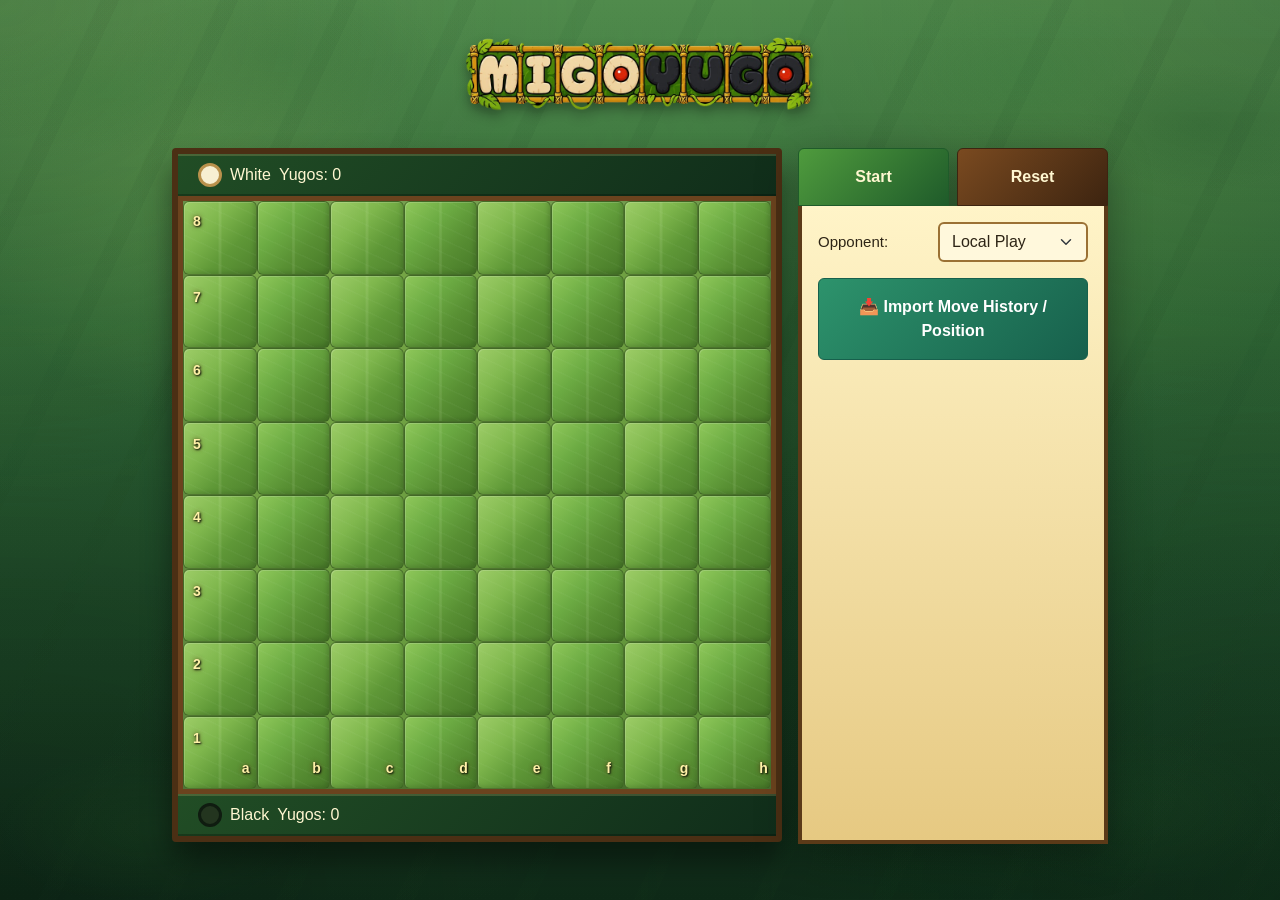
<file: index.html>
<!doctype html>
<html lang="id">
  <head>
    <meta charset="UTF-8" />
    <meta name="viewport" content="width=device-width, initial-scale=1.0" />
    <title>Migoyugo - Strategic Board Game</title>
    <link
      href="https://cdn.jsdelivr.net/npm/bootstrap@5.3.3/dist/css/bootstrap.min.css"
      rel="stylesheet"
    />
    <link rel="stylesheet" href="css/style.css" />
  </head>
  <body>
    <div class="halaman d-flex vw-100 vh-100">
      <!-- KONTEN UTAMA -->
      <main class="konten flex-grow-1 vh-100 p-3 overflow-hidden">
        <!-- LOGO BESAR -->
        <div class="logo-besar d-flex justify-content-center mb-3">
          <img src="assets/image.png" alt="Migoyugo" />
        </div>

        <div
          class="area-game d-flex justify-content-center align-items-start gap-3"
        >
          <!-- PAPAN GAME -->
          <section class="kotak-game flex-shrink-0 rounded-1 overflow-hidden">
            <div
              class="bar-pemain d-flex align-items-center justify-content-between px-3 text-white"
            >
              <div
                id="info-putih"
                class="d-flex align-items-center gap-2 rounded px-1"
              >
                <div class="bidak putih rounded-circle"></div>
                <span>White</span>
                <span>Yugos: 0</span>
              </div>
            </div>

            <div class="papan position-relative" id="papanGame">
              <!-- kotak-kotak papan 8x8 -->

              <!-- ANGKA OVERLAY -->
              <span class="angka angka-8">8</span>
              <span class="angka angka-7">7</span>
              <span class="angka angka-6">6</span>
              <span class="angka angka-5">5</span>
              <span class="angka angka-4">4</span>
              <span class="angka angka-3">3</span>
              <span class="angka angka-2">2</span>
              <span class="angka angka-1">1</span>

              <!-- HURUF OVERLAY -->
              <span class="huruf huruf-a">a</span>
              <span class="huruf huruf-b">b</span>
              <span class="huruf huruf-c">c</span>
              <span class="huruf huruf-d">d</span>
              <span class="huruf huruf-e">e</span>
              <span class="huruf huruf-f">f</span>
              <span class="huruf huruf-g">g</span>
              <span class="huruf huruf-h">h</span>
            </div>

            <div
              class="bar-pemain d-flex align-items-center justify-content-between px-3 text-white"
            >
              <div
                id="info-hitam"
                class="d-flex align-items-center gap-2 rounded px-1"
              >
                <div class="bidak hitam rounded-circle"></div>
                <span>Black</span>
                <span>Yugos: 0</span>
              </div>
            </div>
          </section>

          <!-- PANEL KANAN -->
          <aside class="panel flex-shrink-0">
            <div class="tombol-atas d-flex gap-2">
              <!-- nanti buat fungsi start game -->
              <button
                id="btnStart"
                class="btn btn-success w-50 py-3 fw-bold fs-6 rounded-top rounded-bottom-0"
                onclick="startGame()"
              >
                Start
              </button>

              <!-- nanti buat fungsi reset game -->
              <button
                class="btn btn-dark w-50 py-3 fw-bold fs-6 rounded-top rounded-bottom-0"
                onclick="resetPapan()"
              >
                Reset
              </button>
            </div>

            <div class="isi-panel bg-white border border-top-0 p-3">
              <div class="d-block" id="config-panel">
                <div class="form-baris mb-3">
                  <label for="pilihanMusuh">Opponent:</label>

                  <select
                    id="pilihanMusuh"
                    class="form-select"
                    onchange="toggleAISettings()"
                  >
                    <option>Local Play</option>
                    <option>Artificial Intelligence</option>
                  </select>
                </div>

                <div
                  class="form-baris mb-3"
                  id="panelFirstMove"
                  style="display: none"
                >
                  <label for="pilihanGiliran">First Move:</label>
                  <select id="pilihanGiliran" class="form-select">
                    <option value="user">User First (White)</option>
                    <option value="ai">AI First (White)</option>
                  </select>
                </div>

                <!-- AI SETTINGS: Alpha-Beta Pruning & Depth (hanya tampil jika AI dipilih) -->
                <div
                  id="aiSettingsPanel"
                  class="ai-settings-panel"
                  style="display: none"
                >
                  <div class="ai-settings-header">
                    <span>⚙️ AI Settings</span>
                  </div>

                  <div class="ai-setting-row">
                    <label>Alpha-Beta Pruning:</label>
                    <div class="timer-control d-flex align-items-center gap-2">
                      <span class="ai-label-off">Off</span>

                      <input type="checkbox" id="toggleAlphaBeta" checked />

                      <label for="toggleAlphaBeta" class="toggle toggle-ab">
                        <span></span>
                      </label>

                      <span class="ai-label-on">On</span>
                    </div>
                  </div>
                </div>

                <div class="d-block" id="config-panel">
                  <div>
                    <button
                      type="button"
                      class="btn btn-info text-white py-3 fw-bold rounded d-flex align-items-center justify-content-center"
                      style="background-color: #0fa7bb; border-color: #0fa7bb"
                      data-bs-toggle="modal"
                      data-bs-target="#importModal"
                    >
                      📥 Import Move History / Position
                    </button>
                  </div>
                </div>
              </div>
              <div class="d-none" id="history-panel">
                <div class="header-history d-flex justify-content-between">
                  <span class="fw-bold mb-2">Move History</span>
                </div>
                <div id="history-list" class="history-list mb-2">
                  <textarea
                    class="w-100 border border-secondary-subtle rounded p-2"
                    id="moveHistory"
                    readonly
                    rows="15"
                    style="
                      resize: none;
                      outline: none;
                      background-color: #fcfcfc;
                    "
                  ></textarea>
                </div>
                <div class="d-flex justify-content-center gap-4">
                  <button type="button" class="btn btn-primary" id="btnCopy">
                    Copy
                  </button>

                  <button type="button" class="btn btn-primary" id="btnUndo">
                    Undo
                  </button>
                </div>
              </div>
            </div>
          </aside>
        </div>
      </main>
    </div>

    <div class="alert-container">
      <div
        class="alert-copy position-fixed shadow rounded-3 d-flex align-items-center gap-2 p-3"
        id="alertCopy"
      >
        <div
          class="alert-icon rounded-circle d-flex align-items-center justify-content-center"
        ></div>
        <div class="alert-text d-flex flex-column gap-1">
          <strong id="alertJudul">Judul Alert</strong>
          <span id="alertPesan">Pesan Alert</span>
        </div>
      </div>
    </div>

    <script src="https://cdn.jsdelivr.net/npm/bootstrap@5.3.3/dist/js/bootstrap.bundle.min.js"></script>
    <script src="js/config.js"></script>
    <script src="js/constants.js"></script>

    <script src="js/ui.js"></script>
    <script src="js/logic.js"></script>

    <script src="js/ai/evaluate.js"></script>
    <script src="js/ai/minimax.js"></script>

    <script src="js/main.js"></script>

    <div
      class="modal fade"
      id="resignModal"
      tabindex="-1"
      aria-labelledby="resignModalLabel"
      aria-hidden="true"
    >
      <div class="modal-dialog modal-dialog-centered">
        <div class="modal-content text-center p-3 border-0">
          <div class="modal-body">
            <h2 class="fw-bold mb-4" id="resignModalLabel">
              ⚠️ Confirm Resignation
            </h2>

            <p class="fs-5 mb-4">Are you sure you want to resign this game?</p>
            <p class="fs-5 mb-4">Your opponent will be declared the winner.</p>

            <div class="d-flex justify-content-center gap-4">
              <button
                type="button"
                class="btn btn-danger fs-5 fw-bold"
                id="btnConfirmResign"
              >
                🏳️ Yes, Resign
              </button>

              <button
                type="button"
                class="btn btn-success fs-5 fw-bold"
                data-bs-dismiss="modal"
              >
                ⚔️ Continue Playing
              </button>
            </div>
          </div>
        </div>
      </div>
    </div>

    <div
      class="modal fade"
      id="gameOverModal"
      tabindex="-1"
      aria-labelledby="gameOverModalLabel"
      aria-hidden="true"
    >
      <div class="modal-dialog modal-dialog-centered">
        <div class="modal-content text-center p-3 border-0">
          <div class="modal-body">
            <h2 class="fw-bold" id="gameOverModalLabel">Game Over</h2>

            <p class="fs-5 mb-4">White/Black wins with an Igo!</p>

            <div class="d-flex justify-content-center gap-4">
              <button
                type="button"
                class="btn btn-success fs-5 fw-bold"
                id="btnReviewGame"
              >
                📋 Review Game
              </button>

              <button
                type="button"
                class="btn btn-dark fs-5 fw-bold"
                data-bs-dismiss="modal"
              >
                Close
              </button>
            </div>
          </div>
        </div>
      </div>
    </div>

    <div
      class="modal fade"
      id="importModal"
      tabindex="-1"
      aria-labelledby="importLabel"
      aria-hidden="true"
    >
      <div class="modal-dialog modal-dialog-centered modal-lg">
        <div class="modal-content text-center p-3 border-0">
          <div class="modal-body">
            <h2 class="fw-bold" id="importLabel">
              Import Move History or Position
            </h2>

            <p class="fs-5 mb-4 text-secondary">
              Paste either move history or a position string below. The system
              will automatically detect the format.
            </p>

            <div
              class="bg-light p-3 rounded-3 text-start mb-4 mx-3"
              style="font-size: 14px; font-family: monospace; color: #333"
            >
              <div class="text-center fw-bold mb-2">Move History Format:</div>
              <div class="ps-5 mb-3 text-center">
                1. a1 &nbsp;&nbsp;&nbsp;&nbsp; b2<br />
                2. c3 &nbsp;&nbsp;&nbsp;&nbsp; d4*<br />
                3. e5** &nbsp;&nbsp; b6
              </div>
              <div class="text-center fw-bold mb-1">
                Position String Format (from Test Lab):
              </div>
              <div class="text-center text-muted">
                WM:a1,b2;WY:c3;BM:d4;BY:e5;START:white
              </div>
            </div>

            <div class="px-3 mb-4">
              <textarea
                id="teksInputImport"
                class="form-control p-3 border rounded-3"
                rows="8"
                placeholder="Paste move history or position string here...&#10;&#10;Move history example:&#10;1. a1      b2&#10;2. c3      d4*&#10;3. e5** b6&#10;&#10;Position string example:&#10;WM:a1,b2;WY:c3;BM:d4;BY:e5;START:white"
                style="
                  resize: none;
                  font-family: monospace;
                  font-size: 14px;
                  background-color: #ffffff;
                "
              ></textarea>
            </div>

            <div class="d-flex justify-content-end gap-4">
              <button
                type="button"
                class="btn btn-dark fs-5 fw-bold"
                data-bs-dismiss="modal"
              >
                Cancel
              </button>

              <button
                type="button"
                class="btn btn-success fs-5 fw-bold"
                data-bs-dismiss="modal"
                id="btnImport"
              >
                Import
              </button>
            </div>
          </div>
        </div>
      </div>
    </div>
  </body>
</html>
</file>
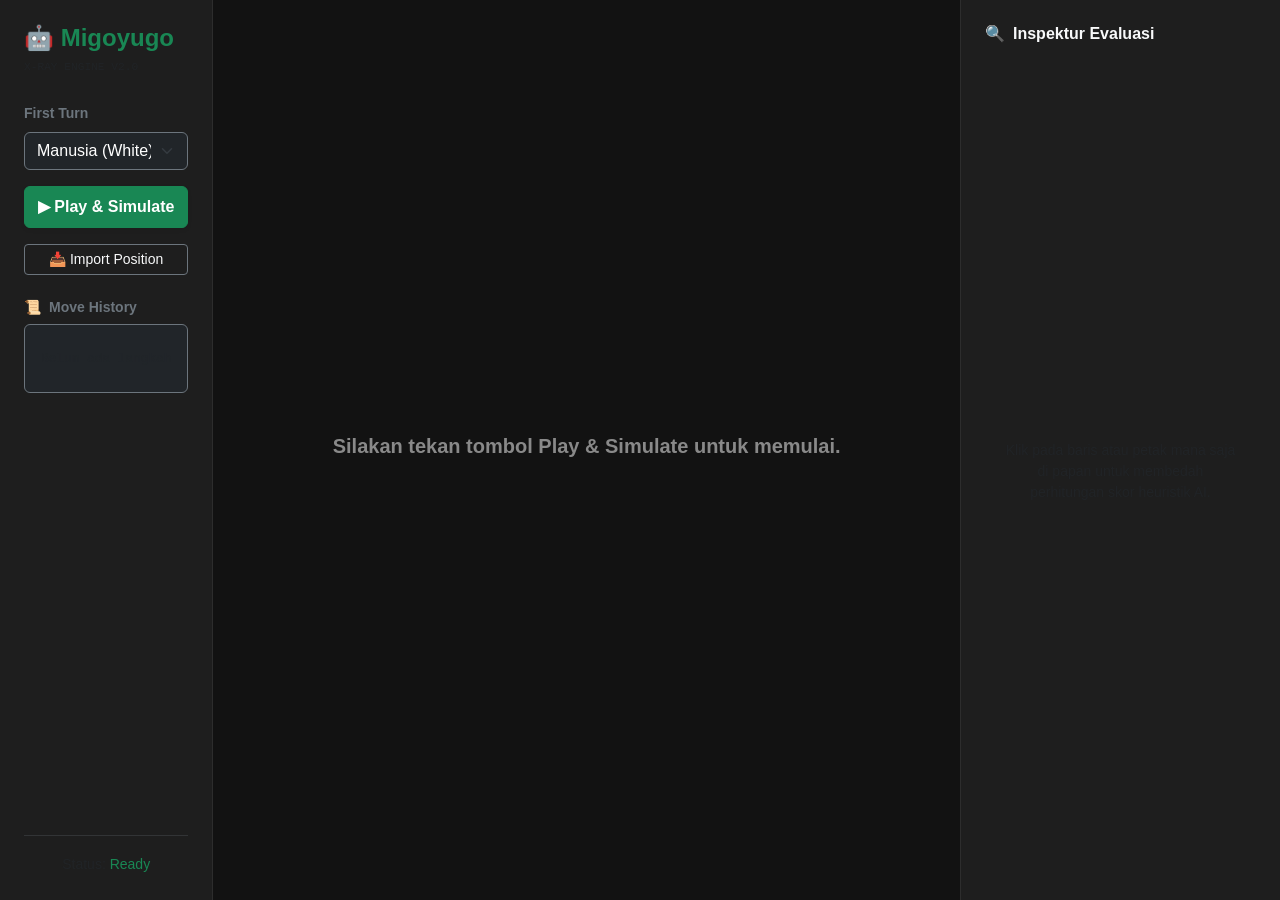
<file: visualisasi_board.html>
<!doctype html>
<html lang="id">
  <head>
    <meta charset="UTF-8" />
    <meta name="viewport" content="width=device-width, initial-scale=1.0" />
    <title>Migoyugo - AI X-Ray Vision (Bootstrap Mode)</title>
    <!-- Bootstrap 5 CSS -->
    <link
      href="https://cdn.jsdelivr.net/npm/bootstrap@5.3.3/dist/css/bootstrap.min.css"
      rel="stylesheet"
    />  
    <style>
      body {
        background-color: #121212;
        color: #e0e0e0;
        font-family: "Segoe UI", Tahoma, Geneva, Verdana, sans-serif;
        height: 100vh;
        overflow: hidden;
      }

      /* Custom Sidebar styling */
      .sidebar-panel {
        background-color: #1e1e1e;
        border-right: 1px solid #2d2d2d;
      }
      .inspector-panel {
        background-color: #1e1e1e;
        border-left: 1px solid #2d2d2d;
      }

      /* Board Styling */
      .board-container {
        display: flex;
        justify-content: center;
        align-items: center;
      }

      .board-grid {
        display: grid;
        grid-template-columns: repeat(8, minmax(0, 1fr));
        grid-template-rows: repeat(8, minmax(0, 1fr));
        gap: 3px;
        width: 520px;
        height: 520px;
        background-color: #2a2a2a;
        border: 6px solid #1a1a1a;
        border-radius: 8px;
        padding: 3px;
      }

      .cell {
        background-color: #404040;
        position: relative;
        cursor: pointer;
        display: flex;
        align-items: center;
        justify-content: center;
        transition:
          background-color 0.2s ease,
          transform 0.1s ease;
        border-radius: 4px;
        user-select: none;
      }

      .cell:hover {
        background-color: #4a4a4a;
        transform: scale(1.02);
      }

      .cell.cell-dark {
        background-color: #2f2f2f;
      }

      .cell.cell-dark:hover {
        background-color: #3a3a3a;
      }

      /* Game Piece Styling */
      .piece {
        width: 75%;
        height: 75%;
        border-radius: 50%;
        box-shadow: 0 4px 6px rgba(0, 0, 0, 0.4);
        z-index: 5;
        position: absolute;
        transition: all 0.3s ease;
      }

      .piece.white {
        background: radial-gradient(circle at 30% 30%, #ffffff, #cccccc);
        border: 1px solid #b5b5b5;
      }

      .piece.black {
        background: radial-gradient(circle at 30% 30%, #444444, #111111);
        border: 1px solid #000000;
      }

      .piece.yugo {
        border: 3px solid #ffc107 !important; /* Gold border for Yugo */
        box-shadow: 0 0 12px #ffc107;
      }

      /* Heatmap Overlay Score */
      .score-overlay {
        position: absolute;
        font-size: 0.75rem;
        font-weight: 700;
        z-index: 10;
        pointer-events: none;
        text-shadow: 1px 1px 3px rgba(0, 0, 0, 0.9);
      }

      .score-plus {
        color: #2ed573;
      }

      .score-minus {
        color: #ff4757;
      }

      .score-zero {
        color: #ffa502;
      }

      /* Neon active states */
      .active-neon-glow {
        box-shadow: 0 0 15px rgba(25, 135, 84, 0.4);
      }

      /* Highlight Kotak Pilihan AI (Langkah Terbaik) */
      .best-move-highlight {
        outline: 3px solid #2ed573;
        outline-offset: -3px;
        box-shadow: 
          inset 0 0 25px rgba(46, 213, 115, 0.5), 
          0 0 15px rgba(46, 213, 115, 0.8) !important;
        background-color: rgba(46, 213, 115, 0.2) !important;
        z-index: 15;
      }

      /* Tambahan untuk Sumbu Koordinat Papan */
      .board-axis-y {
        display: grid;
        grid-template-rows: repeat(8, minmax(0, 1fr));
        gap: 3px;
        padding: 3px 0;
        text-align: right;
        padding-right: 10px;
        color: #6c757d;
        font-weight: 700;
        font-family: monospace;
        font-size: 0.9rem;
      }
      .board-axis-x {
        display: grid;
        grid-template-columns: repeat(8, minmax(0, 1fr));
        gap: 3px;
        padding: 0 3px;
        text-align: center;
        padding-top: 8px;
        color: #6c757d;
        font-weight: 700;
        font-family: monospace;
        font-size: 0.9rem;
      }
    </style>
  </head>
  <body>
    <div class="container-fluid h-100">
      <div class="row h-100">
        <!-- KOLOM 1: Panel Kontrol (20% Lebar Layar) -->
        <div
          class="col-md-3 col-lg-2 sidebar-panel p-4 d-flex flex-column justify-content-between"
        >
          <div>
            <div class="mb-4">
              <h4 class="text-success fw-bold m-0">🤖 Migoyugo</h4>
              <small
                class="text-muted text-uppercase tracking-wider font-monospace"
                style="font-size: 0.7rem"
                >X-Ray Engine v2.0</small
              >
            </div>

            <div class="mb-3">
              <label
                for="firstTurn"
                class="form-label text-secondary small fw-semibold"
                >First Turn</label
              >
              <select
                id="firstTurn"
                class="form-select bg-dark text-white border-secondary small"
              >
                <option value="human">Manusia (White)</option>
                <option value="ai">AI (Black)</option>
              </select>
            </div>

            <button
              id="btnPlaySimulate"
              class="btn btn-success w-full fw-bold w-100 mb-3 py-2 shadow-sm"
            >
              ▶ Play & Simulate
            </button>

            <button
              id="btnImportPos"
              class="btn btn-outline-secondary btn-sm w-100 text-light border-secondary"
            >
              📥 Import Position
            </button>
          </div>

          <div class="text-center">
            <hr class="border-secondary" />
            <small class="text-muted block"
              >Status:
              <span class="text-success" id="engineStatus">Ready</span></small
            >
          </div>
        </div>

        <!-- KOLOM 2: Arena Visualisasi (55% Lebar Layar) -->
        <div
          class="col-md-6 col-lg-7 d-flex flex-column align-items-center justify-content-center position-relative"
        >
          <!-- Papan Game Container -->
          <div id="boardWrapper" class="board-container d-none mb-4">
            <div class="d-flex flex-column">
              <div class="d-flex">
                <div class="board-axis-y">
                  <div class="d-flex align-items-center">8</div>
                  <div class="d-flex align-items-center">7</div>
                  <div class="d-flex align-items-center">6</div>
                  <div class="d-flex align-items-center">5</div>
                  <div class="d-flex align-items-center">4</div>
                  <div class="d-flex align-items-center">3</div>
                  <div class="d-flex align-items-center">2</div>
                  <div class="d-flex align-items-center">1</div>
                </div>
                <div id="boardArena" class="board-grid shadow-lg">
                  </div>
              </div>
              <div class="d-flex">
                <div style="width: 20px;"></div> <div class="board-axis-x w-100">
                  <div>a</div><div>b</div><div>c</div><div>d</div><div>e</div><div>f</div><div>g</div><div>h</div>
                </div>
              </div>
            </div>
          </div>

          <!-- Status & Indikator Match -->
          <div class="text-center mt-2">
            <h5 id="turnIndicator" class="fw-semibold text-white-50 mb-3">
              Silakan tekan tombol <strong>Play & Simulate</strong> untuk
              memulai.
            </h5>

            <!-- Tombol Continue (Akan dimunculkan dinamis) -->
            <button
              id="btnContinue"
              class="btn btn-success btn-lg rounded-pill px-5 fw-bold d-none shadow-lg active-neon-glow transform transition"
            >
              Continue Game ➔
            </button>
          </div>
        </div>

        <!-- KOLOM 3: Inspektur Analitik (25% Lebar Layar) -->
        <div class="col-md-3 inspector-panel p-4 d-flex flex-column">
          <div class="border-b border-secondary pb-2 mb-3">
            <h6 class="fw-bold text-light m-0 d-flex align-items-center">
              <span class="me-2">🔍</span> Inspektur Evaluasi
            </h6>
          </div>

          <!-- Konten Detail Analisis -->
          <div id="inspectorPanel" class="flex-grow-1 overflow-auto d-none">
            <!-- BLOK A: Simulasi Masa Depan -->
            <div class="mb-4">
              <span
                class="text-muted uppercase fw-bold d-block mb-2 font-monospace"
                style="font-size: 0.75rem; tracking-wider: 1px"
                >JALUR ANTISIPASI (LOOKAHEAD)</span
              >
              <div class="p-3 bg-dark rounded border border-secondary">
                <ul
                  id="pvList"
                  class="list-unstyled m-0 space-y-2 font-monospace small"
                >
                  <!-- Injected dynamically via JS -->
                </ul>
              </div>
            </div>

            <!-- BLOK B: Bedah Poin -->
            <div>
              <span
                class="text-muted uppercase fw-bold d-block mb-2 font-monospace"
                style="font-size: 0.75rem; tracking-wider: 1px"
                >BEDAH POIN EVALUASI</span
              >
              <div class="p-3 bg-dark rounded border border-secondary">
                <div
                  class="d-flex justify-content-between align-items-center mb-3"
                >
                  <span class="small text-secondary">Skor Akhir:</span>
                  <h3 id="totalScoreInspect" class="fw-bold text-success m-0">
                    +0 pts
                  </h3>
                </div>
                <div
                  id="scoreDetails"
                  class="font-monospace small text-white-50 border-top border-secondary pt-2"
                >
                  <!-- Injected dynamically via JS -->
                </div>
                <div class="mt-3 pt-3 border-top border-secondary">
                  <span class="text-muted uppercase fw-bold d-block mb-2 font-monospace" style="font-size: 0.7rem; tracking-wider: 1px">PERFORMA PENCARIAN (DEPTH 4)</span>
                  <div class="d-flex justify-content-between small mb-1">
                    <span class="text-secondary">Waktu Komputasi:</span>
                    <span id="evalTime" class="text-info font-monospace fw-bold">0 ms</span>
                  </div>
                  <div class="d-flex justify-content-between small">
                    <span class="text-secondary">Node Dievaluasi:</span>
                    <span id="evalNodes" class="text-warning font-monospace fw-bold">0</span>
                  </div>
                </div>
              </div>
            </div>
          </div>

          <!-- Tampilan Placeholder Kosong -->
          <div
            id="inspectorEmpty"
            class="flex-grow-1 d-flex flex-column align-items-center justify-content-center text-center text-muted p-3"
          >
            <p class="small m-0">
              Klik pada baris atau petak mana saja di papan untuk membedah
              perhitungan skor heuristik AI.
            </p>
          </div>
        </div>
      </div>
    </div>

    <!-- Bootstrap 5 Bundle JS -->
    <script src="https://cdn.jsdelivr.net/npm/bootstrap@5.3.3/dist/js/bootstrap.bundle.min.js"></script>
    <!-- Game Scripts -->
    <script src="js/constants.js"></script>
    <script src="js/logic.js"></script> <script src="js/ai/evaluate.js"></script>
    <script src="js/ai/minimax.js"></script> <script src="js/ai/minimax_visual.js"></script>
  </body>
</html>
  </body>
</html>
</file>
<file: css/style.css>
/* TEMA UPDATE : JUGLE */

* {
  margin: 0;
  padding: 0;
}

html,
body {
  width: 100%;
  height: 100%;
  overflow: hidden;
}

body {
  background:
    radial-gradient(
      circle at 15% 20%,
      rgba(122, 186, 88, 0.28) 0%,
      transparent 18%
    ),
    radial-gradient(
      circle at 85% 18%,
      rgba(94, 160, 70, 0.24) 0%,
      transparent 20%
    ),
    radial-gradient(
      circle at 30% 75%,
      rgba(52, 112, 48, 0.22) 0%,
      transparent 22%
    ),
    radial-gradient(
      circle at 75% 70%,
      rgba(30, 86, 38, 0.22) 0%,
      transparent 24%
    ),
    linear-gradient(180deg, #4f8f4b 0%, #2f6a35 35%, #1e4d29 65%, #12321d 100%);
  background-attachment: fixed;
  background-size: cover;
  font-family: Arial, Helvetica, sans-serif;
  position: relative;
  overflow: hidden;
}

body::before {
  content: "";
  position: fixed;
  inset: 0;
  pointer-events: none;
  background:
    radial-gradient(ellipse at top left, rgba(0, 0, 0, 0.18), transparent 40%),
    radial-gradient(ellipse at top right, rgba(0, 0, 0, 0.16), transparent 42%),
    radial-gradient(
      ellipse at bottom left,
      rgba(0, 0, 0, 0.22),
      transparent 45%
    ),
    radial-gradient(
      ellipse at bottom right,
      rgba(0, 0, 0, 0.2),
      transparent 45%
    ),
    repeating-linear-gradient(
      115deg,
      transparent 0px,
      transparent 90px,
      rgba(24, 68, 30, 0.08) 92px,
      rgba(24, 68, 30, 0.08) 108px
    );
  z-index: -2;
}

body::after {
  content: "";
  position: fixed;
  inset: 0;
  pointer-events: none;
  background:
    radial-gradient(
      ellipse 180px 90px at 8% 10%,
      rgba(45, 110, 50, 0.28) 0%,
      transparent 70%
    ),
    radial-gradient(
      ellipse 220px 110px at 22% 6%,
      rgba(38, 94, 44, 0.24) 0%,
      transparent 72%
    ),
    radial-gradient(
      ellipse 200px 100px at 80% 8%,
      rgba(51, 120, 58, 0.25) 0%,
      transparent 72%
    ),
    radial-gradient(
      ellipse 180px 90px at 94% 14%,
      rgba(30, 84, 38, 0.26) 0%,
      transparent 70%
    ),
    radial-gradient(
      ellipse 220px 110px at 12% 92%,
      rgba(35, 88, 42, 0.22) 0%,
      transparent 72%
    ),
    radial-gradient(
      ellipse 220px 110px at 88% 90%,
      rgba(33, 82, 40, 0.22) 0%,
      transparent 72%
    );
  z-index: -1;
}

/* ========================= */
/* ===== LAYOUT UTAMA ===== */
/* ========================= */

.konten {
  background:
    linear-gradient(rgba(255, 255, 255, 0.03), rgba(0, 0, 0, 0.08)),
    radial-gradient(
      circle at top left,
      rgba(138, 191, 94, 0.12),
      transparent 32%
    ),
    radial-gradient(
      circle at bottom right,
      rgba(24, 82, 41, 0.16),
      transparent 35%
    );
}

.logo-besar img {
  width: calc(50vh - 100px);
  height: auto;
  filter: drop-shadow(0 6px 6px rgba(0, 0, 0, 0.35));
}

.area-game {
  height: calc(100vh - 94px);
}

/* ========================= */
/* ===== PAPAN GAME ===== */
/* ========================= */

.kotak-game {
  width: calc(90vh - 200px);
  border: 6px solid #4b2f14;
  border-radius: 10px;
  background: linear-gradient(145deg, #7a4e23 0%, #5b3a18 45%, #3f240f 100%);
  cursor: pointer;
  box-shadow:
    0 18px 30px rgba(0, 0, 0, 0.45),
    inset 2px 2px 0 rgba(255, 224, 160, 0.3),
    inset -4px -4px 8px rgba(0, 0, 0, 0.25);
}

.bar-pemain {
  height: 42px;
  background: linear-gradient(135deg, #214d25, #102d1a);
  border-top: 2px solid rgba(255, 224, 145, 0.18);
  border-bottom: 2px solid rgba(0, 0, 0, 0.25);
  color: #fff7d1 !important;
}

.bidak {
  width: 24px;
  height: 24px;
}

.putih,
.bidak.putih {
  background: #f7efd2;
  border: 3px solid #b9914c;
}

.hitam,
.bidak.hitam {
  background: #23351f;
  border: 3px solid #0f1c10;
}

.waktu,
.waktu-putih,
.waktu-hitam {
  font-size: 20px;
  letter-spacing: 1px;
  color: #ffe08a;
  text-shadow: 1px 2px 2px rgba(0, 0, 0, 0.45);
}

/* ========================= */
/* ===== GRID PAPAN ===== */
/* ========================= */

.papan {
  width: 100%;
  aspect-ratio: 1 / 1;
  display: grid;
  grid-template-columns: repeat(8, 1fr);
  grid-template-rows: repeat(8, 1fr);
  position: relative;
  background: linear-gradient(145deg, #7cab49, #5b8f37);
  border: 5px solid #6b431e;
  box-shadow:
    inset 0 8px 16px rgba(255, 255, 255, 0.12),
    inset 0 -12px 20px rgba(0, 0, 0, 0.22),
    inset 0 0 24px rgba(32, 68, 28, 0.35);
}

.kotak {
  position: relative;
  z-index: 1;
  display: flex;
  align-items: center;
  justify-content: center;
  border: 1px solid rgba(56, 90, 33, 0.75);

  background: linear-gradient(
    135deg,
    #9dcd67 0%,
    #7fb74d 35%,
    #5f9837 65%,
    #4e812d 100%
  );

  box-shadow:
    inset 1px 1px 0 rgba(255, 255, 255, 0.16),
    inset -2px -2px 4px rgba(0, 0, 0, 0.12);

  transition: all 0.18s ease;
  overflow: hidden;
  border-radius: 6px;
}

.kotak:nth-child(even) {
  background: linear-gradient(
    135deg,
    #8fc85a 0%,
    #6cab43 35%,
    #588f33 65%,
    #477928 100%
  );
}

.kotak::after {
  content: "";
  position: absolute;
  inset: 0;
  pointer-events: none;
  opacity: 0.3;
  background:
    linear-gradient(
      90deg,
      transparent 0%,
      transparent 47%,
      rgba(235, 255, 210, 0.32) 49%,
      rgba(235, 255, 210, 0.32) 51%,
      transparent 53%,
      transparent 100%
    ),
    repeating-linear-gradient(
      25deg,
      transparent 0px,
      transparent 10px,
      rgba(230, 255, 220, 0.12) 11px,
      rgba(230, 255, 220, 0.12) 12px
    );
}

.kotak:hover {
  transform: translateY(-1px);
  background: linear-gradient(
    135deg,
    #b4df79 0%,
    #8dc457 35%,
    #6ca340 65%,
    #588b31 100%
  );

  box-shadow:
    inset 1px 1px 0 rgba(255, 255, 255, 0.2),
    inset -2px -2px 5px rgba(0, 0, 0, 0.14),
    0 4px 8px rgba(0, 0, 0, 0.12);
}

.kotak.last-move {
  background: radial-gradient(
    circle at center,
    rgba(255, 238, 130, 0.95),
    rgba(118, 171, 61, 0.95)
  ) !important;
  box-shadow:
    inset 0 0 16px rgba(255, 248, 180, 0.9),
    0 0 10px rgba(255, 220, 80, 0.45);
}

.kotak.igo-winner {
  outline: 4px solid #ffd93d !important;
  outline-offset: -4px;
  box-shadow:
    inset 0 0 18px rgba(255, 217, 61, 0.9),
    0 0 12px rgba(255, 217, 61, 0.8);
  z-index: 10;
}

.kotak.illegal-move {
  background: #d63434 !important;
  box-shadow:
    inset 0 0 18px rgba(80, 0, 0, 0.5),
    0 0 10px rgba(214, 52, 52, 0.35);
}

/* ========================= */
/* ===== BIDAK MIGO ===== */
/* ========================= */

.migo {
  width: 76%;
  height: 76%;
  border-radius: 50%;
  position: relative;
  z-index: 5;
  display: flex;
  align-items: center;
  justify-content: center;
  transition: all 0.18s ease;
  box-shadow:
    0 8px 10px rgba(0, 0, 0, 0.38),
    inset 0 2px 4px rgba(255, 255, 255, 0.18),
    inset 0 -6px 8px rgba(0, 0, 0, 0.18);
}

.migo::before {
  content: "";
  position: absolute;
  top: 18%;
  left: 20%;
  width: 34%;
  height: 22%;
  border-radius: 50%;
  background: rgba(255, 255, 255, 0.22);
  filter: blur(1px);
}

.migo::after {
  content: "";
  position: absolute;
  bottom: -6%;
  left: 18%;
  width: 64%;
  height: 18%;
  border-radius: 50%;
  background: rgba(0, 0, 0, 0.18);
  filter: blur(3px);
  z-index: -1;
}

.migo:hover {
  transform: translateY(-3px) scale(1.04);
  box-shadow:
    0 12px 14px rgba(0, 0, 0, 0.42),
    inset 0 2px 5px rgba(255, 255, 255, 0.2),
    inset 0 -6px 10px rgba(0, 0, 0, 0.2);
}

/* Bidak putih seperti batu terang */
.migo-putih {
  border: 3px solid #a98a54;
  background: radial-gradient(
    circle at 30% 28%,
    #fffdf4 0%,
    #f2e6c7 35%,
    #d5bd8f 70%,
    #b79660 100%
  );
}

/* Bidak hitam seperti batu jungle gelap */
.migo-hitam {
  border: 3px solid #141914;
  background: radial-gradient(
    circle at 30% 28%,
    #66745d 0%,
    #384434 32%,
    #1d241c 68%,
    #090c09 100%
  );
}

/* ========================= */
/* ===== SIMBOL YUGO ===== */
/* ========================= */

.yugo {
  position: absolute;
  top: 50%;
  left: 50%;
  z-index: 8;
  transform: translate(-50%, -50%);
  transition: all 0.3s ease;
}

.yugo-putih,
.yugo-hitam {
  background-color: #ff4b2f;
  box-shadow: 0 0 6px rgba(255, 75, 47, 0.8);
}

.yugo-dot {
  width: 12px;
  height: 12px;
  border-radius: 50%;
}

.yugo-oval {
  width: 20px;
  height: 10px;
  border-radius: 50%;
}

.yugo-triangle {
  width: 16px;
  height: 16px;
  clip-path: polygon(50% 0%, 0% 100%, 100% 100%);
  border-radius: 0%;
}

.yugo-square {
  width: 14px;
  height: 14px;
  border-radius: 0%;
}

/* ========================= */
/* ===== ANGKA & HURUF ===== */
/* ========================= */

.angka,
.huruf {
  position: absolute;
  z-index: 20;
  pointer-events: none;
  color: #fff1a8;
  font-size: 14px;
  font-weight: bold;
  padding-right: 0;
  text-shadow:
    1px 1px 2px rgba(0, 0, 0, 0.9),
    0 0 5px rgba(86, 55, 18, 0.9);
}

/* angka kiri */
.angka {
  left: 10px;
}

.angka-8 {
  top: 10px;
}

.angka-7 {
  top: 14.5%;
}

.angka-6 {
  top: 27%;
}

.angka-5 {
  top: 39.5%;
}

.angka-4 {
  top: 52%;
}

.angka-3 {
  top: 64.5%;
}

.angka-2 {
  top: 77%;
}

.angka-1 {
  top: 89.5%;
}

/* huruf bawah */
.huruf {
  bottom: 10px;
}

.huruf-a {
  left: 10%;
}

.huruf-b {
  left: 22%;
}

.huruf-c {
  left: 34.5%;
}

.huruf-d {
  left: 47%;
}

.huruf-e {
  left: 59.5%;
}

.huruf-f {
  left: 72%;
}

.huruf-g {
  left: 84.5%;
}

.huruf-h {
  left: 98%;
}

/* ========================= */
/* ===== PANEL KANAN ===== */
/* ========================= */

.panel {
  width: 310px;
  height: calc(90vh - 120px);
  filter: drop-shadow(0 10px 20px rgba(0, 0, 0, 0.35));
}

.isi-panel {
  height: calc(100% - 52px);
  background: linear-gradient(180deg, #fff4c8, #e6c982) !important;
  border-color: #5b3a18 !important;
  border-width: 4px !important;
  color: #2d2415;
}

.form-baris {
  display: grid;
  grid-template-columns: 120px 1fr;
  align-items: center;
  font-size: 15px;
}

/* ========================= */
/* ===== BUTTON ===== */
/* ========================= */

.tombol-atas .btn-success {
  background: linear-gradient(135deg, #4f9b3d, #1f5b2a);
  border-color: #1f5b2a;
  color: #fff7d1;
}

.tombol-atas .btn-success:hover {
  background: linear-gradient(135deg, #5cad46, #276b31);
  border-color: #276b31;
}

.tombol-atas .btn-dark {
  background: linear-gradient(135deg, #7a4a20, #3d2410);
  border-color: #3d2410;
  color: #fff7d1;
}

.tombol-atas .btn-dark:hover {
  background: linear-gradient(135deg, #8c5829, #4d2c12);
  border-color: #4d2c12;
}

.btn-primary {
  background: #2f7d32;
  border-color: #2f7d32;
}

.btn-primary:hover {
  background: #246426;
  border-color: #246426;
}

.btn-info,
.import {
  background: linear-gradient(135deg, #2d936c, #17604c) !important;
  border-color: #17604c !important;
  color: white !important;
}

.btn-info:hover,
.import:hover {
  background: linear-gradient(135deg, #36a87d, #1d7159) !important;
  border-color: #1d7159 !important;
}

.import {
  width: 100%;
  padding: 14px 8px;
  border: none;
  border-radius: 5px;
  font-weight: bold;
}

/* ========================= */
/* ===== FORM & INPUT ===== */
/* ========================= */

.form-select,
textarea,
.form-control {
  background-color: #fff8dc !important;
  border: 2px solid #9b7134 !important;
  color: #2d2415 !important;
}

.form-select:focus,
textarea:focus,
.form-control:focus {
  border-color: #3f8d37 !important;
  box-shadow: 0 0 0 0.2rem rgba(63, 141, 55, 0.25) !important;
}

textarea {
  resize: none;
}

/* ========================= */
/* ===== TIMER TOGGLE ===== */
/* ========================= */

#cekTimer {
  display: none;
}

.toggle {
  width: 44px;
  height: 23px;
  background: #44b84a;
  border-radius: 20px;
  padding: 3px;
  cursor: pointer;
  transition: 0.25s;
}

.toggle span {
  display: block;
  width: 17px;
  height: 17px;
  background: white;
  border-radius: 50%;
  transform: translateX(21px);
  transition: 0.25s;
}

#cekTimer:not(:checked) + .toggle {
  background: #c84b31;
}

#cekTimer:not(:checked) + .toggle span {
  transform: translateX(0);
}

.timer-setting {
  display: grid;
  grid-template-columns: 1fr 1fr;
  gap: 12px;
  margin-bottom: 18px;
}

/* ===== AI SETTINGS PANEL ===== */
.ai-settings-panel {
  background: #fcf6f0;
  border: 2px solid #e8e0d0;
  border-radius: 8px;
  padding: 10px 12px;
  margin-bottom: 14px;
  animation: slideDown 0.3s ease;
}

@keyframes slideDown {
  from {
    opacity: 0;
    transform: translateY(-10px);
  }
  to {
    opacity: 1;
    transform: translateY(0);
  }
}

.ai-settings-header {
  font-size: 13px;
  font-weight: 700;
  color: #26384b;
  margin-bottom: 10px;
  padding-bottom: 6px;
  border-bottom: 1px solid #d0dce8;
}

.ai-setting-row {
  display: grid;
  grid-template-columns: 120px 1fr;
  align-items: center;
  font-size: 13px;
  margin-bottom: 8px;
}

.ai-setting-row:last-child {
  margin-bottom: 0;
}

.ai-setting-row label {
  font-weight: 500;
  color: #3a4f63;
}

.ai-label-off,
.ai-label-on {
  font-size: 12px;
  font-weight: 600;
  color: #607080;
}

/* Alpha-Beta toggle — reuse .toggle pattern */
#toggleAlphaBeta {
  display: none;
}

.toggle-ab {
  width: 44px;
  height: 23px;
  background: #28e761;
  border-radius: 20px;
  padding: 3px;
  cursor: pointer;
  transition: 0.25s;
}

.toggle-ab span {
  display: block;
  width: 17px;
  height: 17px;
  background: white;
  border-radius: 50%;
  transform: translateX(21px);
  transition: 0.25s;
}

#toggleAlphaBeta:not(:checked) + .toggle-ab {
  background: #ff4b4b;
}

#toggleAlphaBeta:not(:checked) + .toggle-ab span {
  transform: translateX(0);
}

/* Depth slider */
.depth-control {
  width: 100%;
}

.depth-slider {
  flex: 1;
  accent-color: #26384b;
}

.depth-label {
  display: inline-flex;
  align-items: center;
  justify-content: center;
  min-width: 28px;
  height: 28px;
  background: #26384b;
  color: #fff;
  font-weight: 700;
  font-size: 13px;
  border-radius: 6px;
}

/* ===== IMPORT BUTTON ===== */
.import {
  width: 100%;
  padding: 14px 8px;
  background: #0fa7bb;
  color: white;
  border: none;
  border-radius: 5px;
  font-weight: bold;
}

/* ========================= */
/* ===== MODAL BOOTSTRAP ===== */
/* ========================= */

.modal-content {
  background: linear-gradient(180deg, #fff2bd, #dfbd70);
  border: 5px solid #5b3a18 !important;
  color: #2d2415;
  box-shadow: 0 14px 35px rgba(0, 0, 0, 0.45);
}

.modal-content .btn-success {
  background: linear-gradient(135deg, #4f9b3d, #1f5b2a);
  border-color: #1f5b2a;
}

.modal-content .btn-danger {
  background: linear-gradient(135deg, #d94a36, #8f231c);
  border-color: #8f231c;
}

.modal-content .btn-dark {
  background: linear-gradient(135deg, #7a4a20, #3d2410);
  border-color: #3d2410;
}

/* ========================= */
/* ===== MODAL OVERLAY CUSTOM ===== */
/* Tetap dipertahankan kalau JS lama masih pakai */
/* ========================= */

.overlay {
  display: none;
  position: fixed;
  inset: 0;
  background: rgba(0, 0, 0, 0.45);
  align-items: center;
  justify-content: center;
  z-index: 20;
}

.overlay.aktif {
  display: flex;
}

.merah {
  color: #d63434;
}

/* ========================= */
/* ===== PAPAN KECIL ===== */
/* Dipakai jika ada preview/import/review */
/* ========================= */

.papan-kecil {
  width: 290px;
  height: 290px;
  margin: 0 auto 22px;
  display: grid;
  grid-template-columns: repeat(8, 1fr);
  background: #85b957;
  border: 4px solid #5b3a18;
  border-radius: 5px;
  box-shadow: inset 0 0 14px rgba(32, 68, 28, 0.35);
}

.papan-kecil div {
  border: 1px solid rgba(75, 91, 36, 0.7);
  position: relative;
  background: linear-gradient(135deg, #a3c96b, #6fa344);
}

.piece::after {
  content: "";
  width: 25px;
  height: 25px;
  border-radius: 50%;
  position: absolute;
  top: 50%;
  left: 50%;
  transform: translate(-50%, -50%);
}

.putih-piece::after {
  background: #efe3bd;
  border: 3px solid #a77b3b;
  box-shadow: 0 3px 5px rgba(0, 0, 0, 0.35);
}

.hitam-piece::after {
  background: #1d2d1b;
  border: 3px solid #0d190e;
  box-shadow: 0 3px 5px rgba(0, 0, 0, 0.35);
}

/* ========================= */
/* ===== CUSTOM ALERT ===== */
/* ========================= */

.alert-copy {
  top: 24px;
  right: 24px;
  width: 310px;
  background: #fff4c8;
  border-left: 6px solid #3f8d37;
  z-index: 999;
  opacity: 0;
  transform: translateX(40px);
  pointer-events: none;
  transition: 0.3s ease;
}

.alert-copy.muncul {
  opacity: 1;
  transform: translateX(0);
}

.alert-icon {
  width: 38px;
  height: 38px;
  background: #dff3c8;
  color: #2f7d32;
}

.alert-text strong {
  color: #2d2415;
  font-size: 15px;
}

.alert-text span {
  color: #5f4b2b;
  font-size: 13px;
}

/* ========================= */
/* ===== RESPONSIVE KECIL ===== */
/* ========================= */

@media (max-height: 720px) {
  .logo-besar img {
    width: calc(45vh - 100px);
  }

  .kotak-game {
    width: calc(88vh - 190px);
  }

  .panel {
    height: calc(90vh - 115px);
  }
}
</file>
